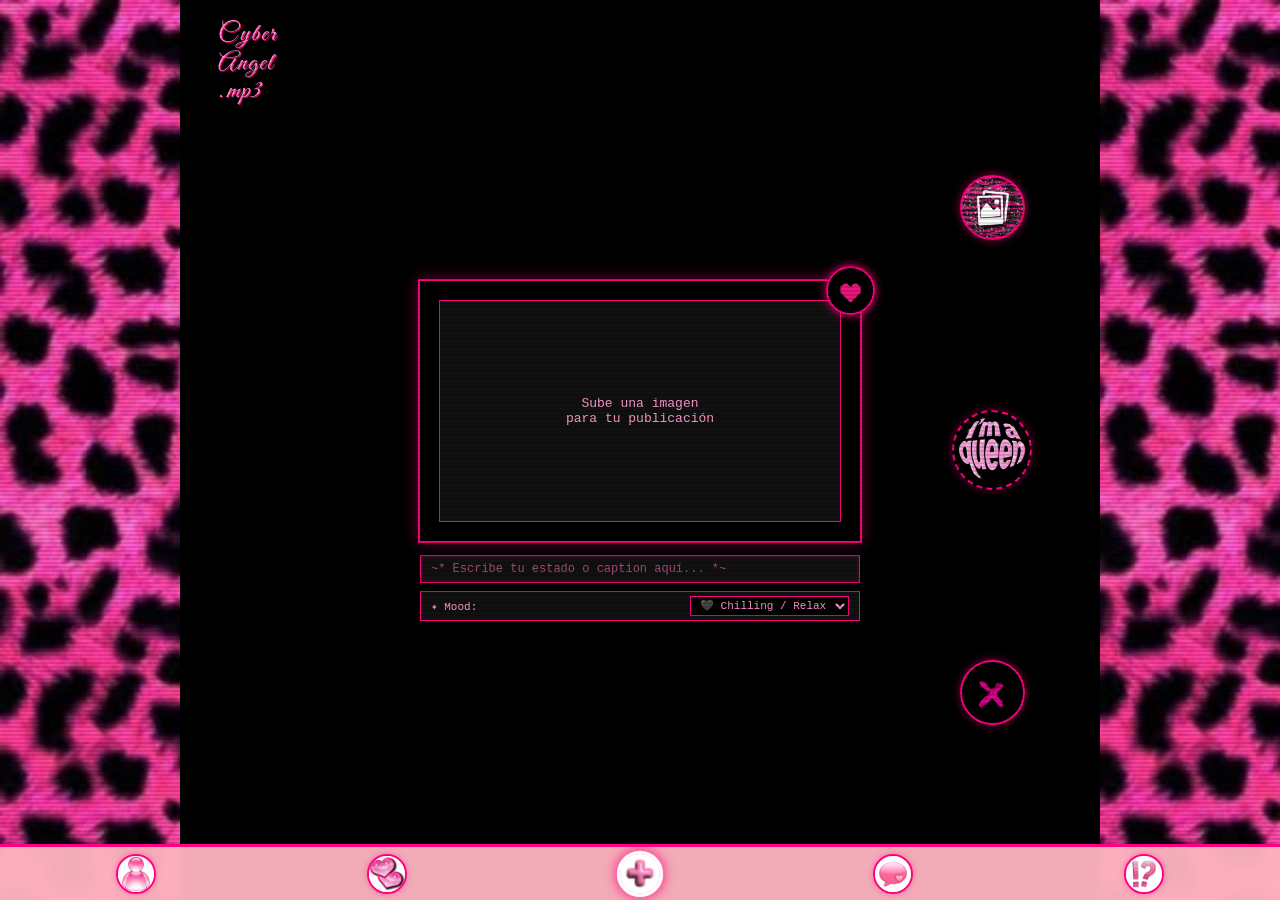
<file: views/agregar.html>
<!DOCTYPE html>
<html lang="es">
<head>
    <meta charset="UTF-8">
    <meta name="viewport" content="width=device-width, initial-scale=1.0">
    <title>Cyber Angel - Añadir Publicación</title>
    
    <link href="https://fonts.googleapis.com/css2?family=Great+Vibes&display=swap" rel="stylesheet">
    
    <style>
        *, body, a, button, select, input, textarea {
            cursor: url('data:image/svg+xml;utf8,<svg xmlns="http://www.w3.org/2000/svg" width="48" height="48" viewBox="0 0 24 24" fill="%23ffb6c1" stroke="%23ff007f" stroke-width="1.5"><path d="M4.5 3.5L11.5 20.5L14.5 13.5L21.5 10.5L4.5 3.5Z"/></svg>'), auto !important;
        }

        .sparkle {
            position: fixed;
            pointer-events: none;
            width: 12px;
            height: 12px;
            background-color: #ff007f;
            clip-path: polygon(50% 0%, 61% 35%, 98% 35%, 68% 57%, 79% 91%, 50% 70%, 21% 91%, 32% 57%, 2% 35%, 39% 35%);
            z-index: 9999;
            transform: translate(-50%, -50%) scale(1);
            animation: sparkle-anim 0.8s forwards linear;
        }

        @keyframes sparkle-anim {
            0% { opacity: 1; transform: translate(-50%, -50%) scale(1.2) rotate(0deg); }
            100% { opacity: 0; transform: translate(-50%, -50%) scale(0.2) translateY(20px) rotate(180deg); }
        }

        .falling-item {
            position: fixed;
            top: -50px;
            pointer-events: none;
            z-index: 1;
            user-select: none;
            animation: fall linear forwards;
        }
        .falling-item svg { width: 100%; height: 100%; display: block; }
        @keyframes fall {
            0% { transform: translateY(0) rotate(0deg); opacity: 0.95; }
            100% { transform: translateY(105vh) rotate(360deg); opacity: 0; }
        }

        html { overflow-y: scroll; }

        ::-webkit-scrollbar { width: 16px; background-color: #ffe4e1; }
        ::-webkit-scrollbar-track { background: #ffd0e3; border-left: 2px solid #ff007f; }
        ::-webkit-scrollbar-thumb { background: #ff66b2; border: 2px solid #ffffff; outline: 1px solid #ff007f; border-radius: 6px; }
        ::-webkit-scrollbar-thumb:hover { background: #ff007f; }

        body {
            margin: 0;
            padding: 0;
            background-color: #000000;
            font-family: 'Courier New', monospace;
            color: #ffffff;
            height: 100vh;
            overflow: hidden;
            display: flex;
            justify-content: center;
            align-items: center;
        }

        .app-container {
            position: relative;
            width: 100vw;
            height: 100vh;
            display: flex;
            justify-content: center;
            align-items: center;
            background: #000000;
            overflow: hidden;
        }

        .app-container::after {
            content: " ";
            display: block;
            position: absolute;
            top: 0; left: 0; bottom: 0; right: 0;
            background: linear-gradient(rgba(18, 16, 16, 0) 50%, rgba(0, 0, 0, 0.25) 50%);
            background-size: 100% 4px;
            z-index: 50;
            pointer-events: none;
            opacity: 0.5;
        }

        .side-bar-left, .side-bar-right {
            position: absolute;
            top: 0;
            width: 15vw;
            max-width: 180px;
            height: 100%;
            background-image: url('../img/animal.jfif');
            background-repeat: repeat;
            background-size: cover;
            z-index: 10;
        }
        .side-bar-left { left: 0; }
        .side-bar-right { right: 0; }

        .top-left-title {
            position: absolute;
            top: 20px;
            left: 17vw;
            font-family: 'Great Vibes', cursive;
            font-size: 26px;
            color: #ff99cc;
            line-height: 1.1;
            text-shadow: 1px 1px #ff007f;
            z-index: 20;
            pointer-events: none;
            letter-spacing: 1px;
        }

        .workspace-wrapper {
            display: flex;
            flex-direction: column;
            align-items: center;
            z-index: 20;
        }

        .workspace-center {
            position: relative;
            width: 440px;
            height: 260px;
            border: 2px solid #ff007f;
            background: #000000;
            display: flex;
            justify-content: center;
            align-items: center;
            box-shadow: 0 0 15px rgba(255, 0, 127, 0.4);
        }

        .preview-box {
            width: 400px;
            height: 220px;
            border: 1px solid #ff007f;
            background: #111;
            display: flex;
            justify-content: center;
            align-items: center;
            overflow: hidden;
            position: relative;
        }

        .preview-box img {
            width: 100%;
            height: 100%;
            object-fit: cover;
        }

        .preview-placeholder {
            color: #ff99cc;
            font-size: 13px;
            text-align: center;
            font-family: 'Courier New', monospace;
        }

        .corner-heart {
            position: absolute;
            top: -15px;
            right: -15px;
            width: 45px;
            height: 45px;
            border-radius: 50%;
            border: 2px solid #ff007f;
            background: url('../img/corazoncito.jfif') no-repeat center center;
            background-size: cover;
            box-shadow: 0 0 10px #ff007f;
            z-index: 25;
            overflow: hidden;
        }

        .post-details {
            width: 440px;
            margin-top: 12px;
            display: flex;
            flex-direction: column;
            gap: 8px;
        }

        .caption-input {
            width: 100%;
            background: #111;
            border: 1px solid #ff007f;
            color: #ff99cc;
            padding: 6px 10px;
            font-family: 'Courier New', monospace;
            font-size: 12px;
            box-sizing: border-box;
            outline: none;
            box-shadow: inset 0 0 5px rgba(255,0,127,0.3);
        }

        .caption-input::placeholder {
            color: #a84c7a;
        }

        .mood-container {
            display: flex;
            align-items: center;
            justify-content: space-between;
            font-size: 11px;
            color: #ff99cc;
            background: #111;
            border: 1px solid #ff007f;
            padding: 4px 10px;
        }

        .mood-select {
            background: #000;
            color: #ff99cc;
            border: 1px solid #ff007f;
            font-family: 'Courier New', monospace;
            font-size: 11px;
            padding: 2px 5px;
            outline: none;
        }

        .right-controls {
            position: absolute;
            right: 17vw;
            height: 80%;
            display: flex;
            flex-direction: column;
            justify-content: space-around;
            align-items: center;
            z-index: 25;
            width: 140px;
        }

        .upload-icon-btn {
            width: 65px;
            height: 65px;
            background: url('../img/photo.jpg') no-repeat center center;
            background-size: cover;
            border: 2px solid #ff007f;
            border-radius: 50%;
            cursor: pointer;
            box-shadow: 0 0 10px rgba(255,0,127,0.6);
            transition: transform 0.2s;
        }

        .upload-icon-btn:hover {
            transform: scale(1.1);
        }

        .queen-publish-btn {
            width: 80px;
            height: 80px;
            background: url('../img/queen.jpg') no-repeat center center;
            background-size: cover;
            border: 2px dashed #ff007f;
            border-radius: 50%;
            background-color: #000;
            cursor: pointer;
            transition: transform 0.2s, box-shadow 0.2s;
            box-shadow: 0 0 10px rgba(255,0,127,0.4);
        }

        .queen-publish-btn:hover {
            transform: scale(1.08);
            box-shadow: 0 0 15px #ff007f;
        }

        .close-cross-btn {
            width: 65px;
            height: 65px;
            background: url('../img/cruz.jpg') no-repeat center center;
            background-size: cover;
            border: 2px solid #ff007f;
            border-radius: 50%;
            cursor: pointer;
            box-shadow: 0 0 10px rgba(255,0,127,0.5);
            transition: transform 0.2s;
        }

        .close-cross-btn:hover {
            transform: scale(1.15);
        }

        #fileInput {
            display: none;
        }

        .bottom-bar {
            position: fixed;
            bottom: 0;
            left: 0;
            width: 100%;
            height: 56px;
            background: rgba(255, 182, 193, 0.95);
            backdrop-filter: blur(6px);
            border-top: 3px solid #ff007f;
            display: flex;
            justify-content: space-around;
            align-items: center;
            z-index: 99;
            box-sizing: border-box;
            padding: 0 10px;
        }

        .nav-item {
            background: transparent;
            border: none;
            padding: 2px;
            display: flex;
            align-items: center;
            justify-content: center;
            transition: transform 0.15s ease-in-out;
            border-radius: 50%;
            cursor: pointer;
        }

        .nav-item img {
            width: 36px;
            height: 36px;
            object-fit: cover;
            border-radius: 50%;
            border: 2px solid #ff007f;
            box-shadow: 0 0 6px rgba(255, 0, 127, 0.4);
            pointer-events: none;
        }

        .nav-item:hover {
            transform: scale(1.15) translateY(-2px);
            filter: drop-shadow(0 0 8px #ff007f);
        }

        .nav-item:active {
            transform: scale(0.95);
        }

        .nav-item.active img {
            border: 3px solid #ffffff;
            box-shadow: 0 0 12px #ff007f;
            transform: scale(1.1);
        }
    </style>
</head>
<body>

    <div class="app-container">
        
        <div class="side-bar-left"></div>
        <div class="side-bar-right"></div>

        <div class="top-left-title">Cyber<br>Angel<br>.mp3</div>

        <div class="workspace-wrapper">
            <div class="workspace-center">
                <div class="corner-heart"></div>
                
                <div class="preview-box" id="previewBox">
                    <span class="preview-placeholder">Sube una imagen<br>para tu publicación</span>
                </div>
            </div>

            <div class="post-details">
                <input type="text" class="caption-input" id="postCaption" placeholder="~* Escribe tu estado o caption aquí... *~">
                
                <div class="mood-container">
                    <span>✦ Mood:</span>
                    <select class="mood-select" id="postMood">
                        <option value="chilling">🖤 Chilling / Relax</option>
                        <option value="flawless">✨ Flawless & Cute</option>
                        <option value="bored">💤 Bored / Whatever</option>
                        <option value="lovesick">💖 Lovesick</option>
                        <option value="cyber">🎧 Cyber & Dark</option>
                    </select>
                </div>
            </div>
        </div>

        <input type="file" id="fileInput" accept="image/*" onchange="previewImage(event)">

        <div class="right-controls">
            <button class="upload-icon-btn" onclick="document.getElementById('fileInput').click()" title="Subir foto"></button>
            <button class="queen-publish-btn" onclick="publishPost()" title="Publicar"></button>
            <!-- CORREGIDO: Ahora el botón de cancelar te devuelve a home.html en vez de index.html -->
            <button class="close-cross-btn" onclick="window.location.href='home.html'" title="Cancelar"></button>
        </div>

        <div class="bottom-bar">
            <button class="nav-item" id="profile-btn" title="Clic izq: Volver al Home | Clic der: Perfil">
                <img src="../img/perfil.jfif" alt="Perfil">
            </button>
            <button class="nav-item" id="match-btn" title="Match">
                <img src="../img/match.jfif" alt="Match">
            </button>
            
            <button class="nav-item active" id="add-btn" title="Agregar">
                <img src="../img/simbolomas.jfif" alt="Agregar">
            </button>
            <button class="nav-item" id="messages-btn" title="Mensajes">
                <img src="../img/mensajes.jfif" alt="Mensajes">
            </button>
            <button class="nav-item" id="notifications-btn" title="Notificaciones">
                <img src="../img/notificaciones.jfif" alt="Notificaciones">
            </button>
        </div>

    </div>

    <script>
        function previewImage(event) {
            const file = event.target.files[0];
            if (file) {
                const reader = new FileReader();
                reader.onload = function(e) {
                    const previewBox = document.getElementById('previewBox');
                    previewBox.innerHTML = `<img src="${e.target.result}" alt="Publicación">`;
                }
                reader.readAsDataURL(file);
            }
        }

        function publishPost() {
            const previewBox = document.getElementById('previewBox');
            const caption = document.getElementById('postCaption').value;
            const mood = document.getElementById('postMood').value;

            if (previewBox.querySelector('img')) {
                alert(`💖 ¡Publicación subida con éxito!\n📝 Caption: "${caption || 'Sin descripción'}"\n✦ Mood: ${mood}`);
                // CORREGIDO: Al publicar, te manda a home.html en lugar de reiniciar el index/intro
                window.location.href = 'home.html';
            } else {
                alert("⚠️ ¡Haz clic primero en el icono de foto para seleccionar una imagen!");
            }
        }

        const profileBtn = document.getElementById('profile-btn');
        if (profileBtn) {
            profileBtn.addEventListener('contextmenu', function(e) { e.preventDefault(); });
            profileBtn.addEventListener('mousedown', function(e) {
                if (e.button === 0) {
                    // CORREGIDO: Apunta a home.html para no mostrar la intro de nuevo
                    window.location.href = 'home.html'; 
                } else if (e.button === 2) {
                    window.location.href = 'perfil.html';
                }
            });
        }

        const matchBtn = document.getElementById('match-btn');
        if (matchBtn) matchBtn.addEventListener('click', () => { window.location.href = 'match.html'; });

        const addBtn = document.getElementById('add-btn');
        if (addBtn) addBtn.addEventListener('click', () => { window.location.href = 'agregar.html'; });

        const messagesBtn = document.getElementById('messages-btn');
        if (messagesBtn) messagesBtn.addEventListener('click', () => { window.location.href = 'mensajes.html'; });

        const notificationsBtn = document.getElementById('notifications-btn');
        if (notificationsBtn) notificationsBtn.addEventListener('click', () => { window.location.href = 'notificaciones.html'; });

        const Y2K_ITEMS = [
            `<svg viewBox="0 0 24 24" fill="#ff007f"><path d="M12 21.35l-1.45-1.32C5.4 15.36 2 12.28 2 8.5 2 5.42 4.42 3 7.5 3c1.74 0 3.41.81 4.5 2.09C13.09 3.81 14.76 3 16.5 3 19.58 3 22 5.42 22 8.5c0 3.78-3.4 6.86-8.55 11.54L12 21.35z"/></svg>`,
            `<svg viewBox="0 0 24 24" fill="#ffb6c1"><path d="M12 21.35l-1.45-1.32C5.4 15.36 2 12.28 2 8.5 2 5.42 4.42 3 7.5 3c1.74 0 3.41.81 4.5 2.09C13.09 3.81 14.76 3 16.5 3 19.58 3 22 5.42 22 8.5c0 3.78-3.4 6.86-8.55 11.54L12 21.35z"/></svg>`,
            `<svg viewBox="0 0 24 24" fill="#ff007f"><path d="M12 0L14.5 9.5L24 12L14.5 14.5L12 24L9.5 14.5L0 12L9.5 9.5Z"/></svg>`
        ];

        function createFallingItem() {
            const item = document.createElement('div');
            item.className = 'falling-item';
            item.innerHTML = Y2K_ITEMS[Math.floor(Math.random() * Y2K_ITEMS.length)];
            item.style.left = Math.random() * 100 + 'vw';
            const size = Math.random() * 10 + 16;
            item.style.width = size + 'px';
            item.style.height = size + 'px';
            const duration = Math.random() * 3 + 4;
            item.style.animationDuration = duration + 's';
            document.body.appendChild(item);
            setTimeout(() => item.remove(), duration * 1000);
        }
        setInterval(createFallingItem, 400);

        const colors = ['#ff007f', '#ff66b2', '#ffffff', '#ffb6c1'];
        let lastSparkleTime = 0;
        document.addEventListener('mousemove', function(e) {
            const now = Date.now();
            if (now - lastSparkleTime > 50) {
                const sparkle = document.createElement('div');
                sparkle.className = 'sparkle';
                sparkle.style.left = e.clientX + 'px';
                sparkle.style.top = e.clientY + 'px';
                sparkle.style.backgroundColor = colors[Math.floor(Math.random() * colors.length)];
                document.body.appendChild(sparkle);
                setTimeout(() => sparkle.remove(), 800);
                lastSparkleTime = now;
            }
        });
    </script>
</body>
</html>
</file>
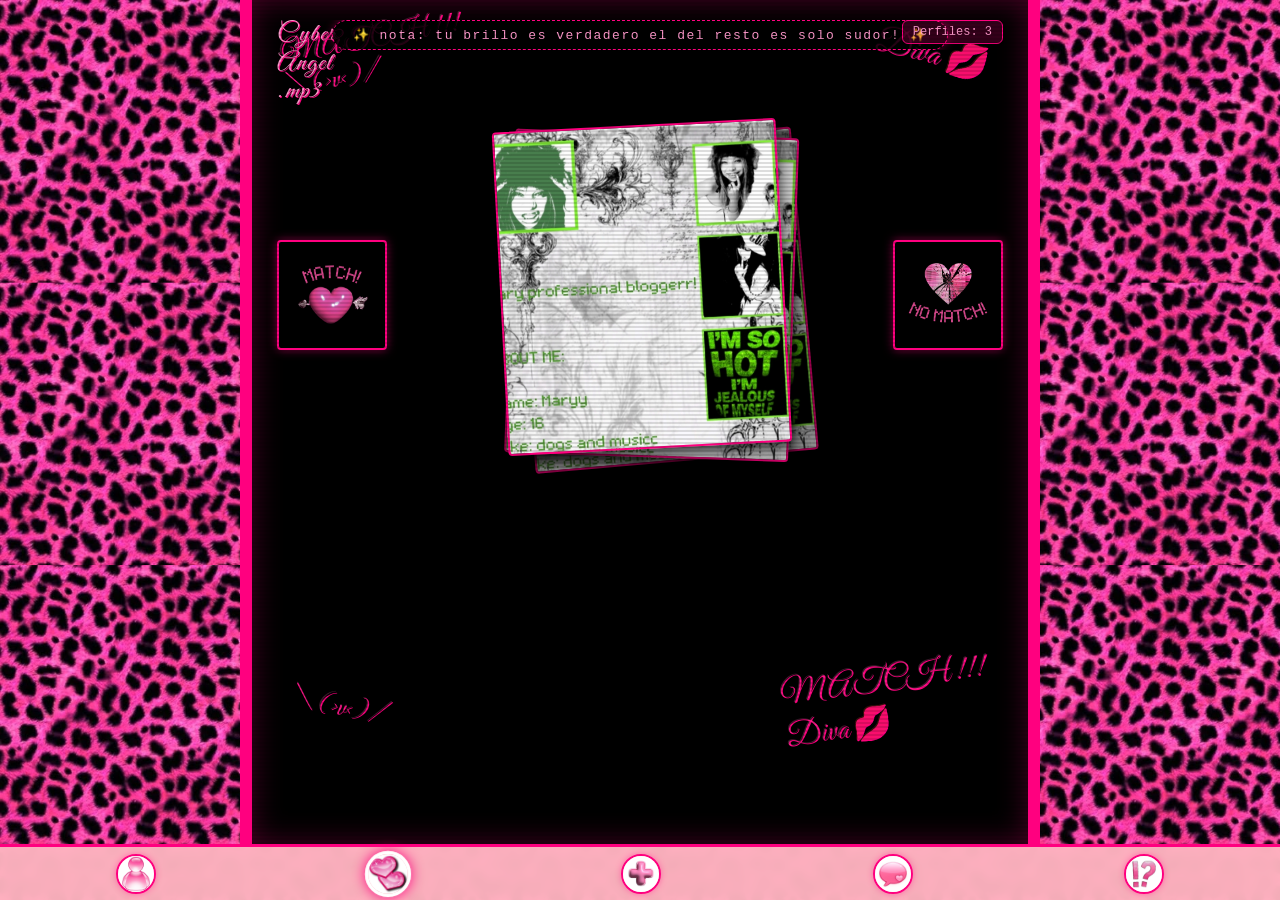
<file: views/match.html>
<!DOCTYPE html>
<html lang="es">
<head>
    <meta charset="UTF-8">
    <meta name="viewport" content="width=device-width, initial-scale=1.0">
    <title>Cyber Angel - Match</title>
    
    <!-- Fuentes Y2K -->
    <link href="https://fonts.googleapis.com/css2?family=Great+Vibes&display=swap" rel="stylesheet">
    
    <style>
        /* Cursor personalizado Y2K */
        *, body, a, button, select, input {
            cursor: url('data:image/svg+xml;utf8,<svg xmlns="http://www.w3.org/2000/svg" width="48" height="48" viewBox="0 0 24 24" fill="%23ffb6c1" stroke="%23ff007f" stroke-width="1.5"><path d="M4.5 3.5L11.5 20.5L14.5 13.5L21.5 10.5L4.5 3.5Z"/></svg>'), auto !important;
        }

        /* Estrellitas mágicas del cursor */
        .sparkle {
            position: fixed;
            pointer-events: none;
            width: 12px;
            height: 12px;
            background-color: #ff007f;
            clip-path: polygon(50% 0%, 61% 35%, 98% 35%, 68% 57%, 79% 91%, 50% 70%, 21% 91%, 32% 57%, 2% 35%, 39% 35%);
            z-index: 9999;
            transform: translate(-50%, -50%) scale(1);
            animation: sparkle-anim 0.8s forwards linear;
        }

        @keyframes sparkle-anim {
            0% { opacity: 1; transform: translate(-50%, -50%) scale(1.2) rotate(0deg); }
            100% { opacity: 0; transform: translate(-50%, -50%) scale(0.2) translateY(20px) rotate(180deg); }
        }

        /* Elementos que caen */
        .falling-item {
            position: fixed;
            top: -50px;
            pointer-events: none;
            z-index: 1;
            user-select: none;
            animation: fall linear forwards;
        }
        .falling-item svg { width: 100%; height: 100%; display: block; }
        @keyframes fall {
            0% { transform: translateY(0) rotate(0deg); opacity: 0.95; }
            100% { transform: translateY(105vh) rotate(360deg); opacity: 0; }
        }

        html { overflow-y: scroll; }

        /* Estilos de barra de desplazamiento retro */
        ::-webkit-scrollbar { width: 16px; background-color: #ffe4e1; }
        ::-webkit-scrollbar-track { background: #ffd0e3; border-left: 2px solid #ff007f; }
        ::-webkit-scrollbar-thumb { background: #ff66b2; border: 2px solid #ffffff; outline: 1px solid #ff007f; border-radius: 6px; }
        ::-webkit-scrollbar-thumb:hover { background: #ff007f; }

        body {
            margin: 0;
            padding: 0;
            background-image: url('../img/animal.jfif');
            background-repeat: repeat;
            background-size: 500px auto;
            font-family: 'Courier New', monospace;
            color: #ffffff;
            min-height: 100vh;
            overflow-x: hidden;
            display: flex;
            flex-direction: column;
            align-items: center;
            background-color: #000000;
        }

        /* Contenedor principal simulando la ventana central negra con cremalleras */
        .window-container {
            width: 100%;
            max-width: 800px;
            background-color: #000000;
            min-height: calc(100vh - 56px);
            position: relative;
            display: flex;
            flex-direction: column;
            align-items: center;
            padding: 20px 20px 100px 20px;
            box-sizing: border-box;
            border-left: 12px solid #ff007f;
            border-right: 12px solid #ff007f;
            box-shadow: inset 0 0 30px rgba(255, 0, 127, 0.3);
            z-index: 2;
        }

        /* Efecto de líneas de monitor antiguo (Scanlines CRT) */
        .window-container::after {
            content: " ";
            display: block;
            position: absolute;
            top: 0; left: 0; bottom: 0; right: 0;
            background: linear-gradient(rgba(18, 16, 16, 0) 50%, rgba(0, 0, 0, 0.25) 50%);
            background-size: 100% 4px;
            z-index: 50;
            pointer-events: none;
            opacity: 0.5;
        }

        /* Pantalla de iluminación rosa total para cuando hay MATCH */
        .screen-glow {
            position: absolute;
            top: 0;
            left: 0;
            width: 100%;
            height: 100%;
            background: radial-gradient(circle, rgba(255,0,127,0.8) 0%, rgba(255,182,193,0.4) 50%, rgba(0,0,0,0) 90%);
            opacity: 0;
            pointer-events: none;
            z-index: 35;
            transition: opacity 0.2s ease;
        }

        .screen-glow.active {
            animation: fullScreenGlow 0.7s ease;
        }

        @keyframes fullScreenGlow {
            0% { opacity: 0; transform: scale(0.9); }
            40% { opacity: 1; transform: scale(1.05); }
            100% { opacity: 0; transform: scale(1); }
        }

        /* Textos decorativos de fondo */
        .bg-decor-text {
            position: absolute;
            font-family: 'Great Vibes', cursive;
            color: rgba(255, 102, 178, 0.25);
            font-size: 28px;
            pointer-events: none;
            text-shadow: 1px 1px #ff007f;
            z-index: 1;
        }

        .t1 { top: 20px; left: 30px; transform: rotate(-10deg); }
        .t2 { top: 30px; right: 40px; transform: rotate(15deg); font-size: 34px; }
        .t3 { bottom: 120px; left: 40px; transform: rotate(12deg); }
        .t4 { bottom: 100px; right: 40px; transform: rotate(-8deg); font-size: 32px; }

        /* Nota flotante superior */
        .floating-marquee-container {
            width: 100%;
            overflow: hidden;
            z-index: 30;
            pointer-events: none;
            display: flex;
            justify-content: center;
            margin-bottom: 15px;
        }

        .floating-marquee {
            display: inline-block;
            white-space: nowrap;
            background: rgba(0, 0, 0, 0.85);
            border: 1px dashed #ff007f;
            color: #ff99cc;
            padding: 6px 20px;
            font-size: 13px;
            letter-spacing: 1.5px;
            border-radius: 15px;
            box-shadow: 0 0 10px rgba(255, 0, 127, 0.4);
            animation: floatBanner 26s linear infinite;
        }

        @keyframes floatBanner {
            0% { transform: translateX(100vw); }
            100% { transform: translateX(-100vw); }
        }

        /* Contador de perfiles */
        .counter-badge {
            position: absolute;
            top: 20px;
            right: 25px;
            background: rgba(255, 0, 127, 0.2);
            border: 1px solid #ff007f;
            color: #ff99cc;
            padding: 4px 10px;
            font-size: 12px;
            border-radius: 6px;
            z-index: 30;
            pointer-events: none;
        }

        /* Título superior izquierdo */
        .top-left-title {
            position: absolute;
            top: 20px;
            left: 25px;
            font-family: 'Great Vibes', cursive;
            font-size: 26px;
            color: #ff99cc;
            line-height: 1.1;
            text-shadow: 1px 1px #ff007f;
            z-index: 20;
            pointer-events: none;
            letter-spacing: 1px;
        }

        /* Área central */
        .match-workspace {
            position: relative;
            width: 100%;
            min-height: 420px;
            display: flex;
            justify-content: center;
            align-items: center;
            margin: 20px 0;
            z-index: 20;
        }

        /* Contenedor del mazo */
        .deck-container {
            position: relative;
            width: 280px;
            height: 340px;
        }

        /* Tarjetas apiladas */
        .profile-card {
            position: absolute;
            width: 280px;
            height: 320px;
            background-image: url('../img/matchperfil.jpg');
            background-size: cover;
            background-position: center;
            border-radius: 4px;
            box-shadow: 0 5px 15px rgba(0,0,0,0.8);
            transition: transform 0.4s ease, opacity 0.4s ease;
            border: 2px solid #ff007f;
        }

        .profile-card:nth-child(1) {
            z-index: 3;
            transform: rotate(-3deg);
        }
        .profile-card:nth-child(2) {
            z-index: 2;
            transform: rotate(2deg) translate(10px, 8px);
            filter: brightness(0.8);
        }
        .profile-card:nth-child(3) {
            z-index: 1;
            transform: rotate(-5deg) translate(20px, 15px);
            filter: brightness(0.6);
        }

        /* Botones laterales */
        .action-button-left, .action-button-right {
            position: absolute;
            width: 110px;
            height: 110px;
            background-color: #000000;
            background-repeat: no-repeat;
            background-position: center;
            background-size: 85%;
            border: 2px solid #ff007f;
            box-shadow: 0 0 10px rgba(255, 0, 127, 0.5);
            cursor: pointer;
            z-index: 25;
            transition: transform 0.2s ease, box-shadow 0.2s ease;
            border-radius: 4px;
            top: 50%;
            transform: translateY(-50%);
        }

        .action-button-left {
            left: 5px;
            background-image: url('../img/match.jpg');
        }

        .action-button-right {
            right: 5px;
            background-image: url('../img/nomatch.jpg');
        }

        .action-button-left:hover, .action-button-right:hover {
            transform: translateY(-50%) scale(1.08);
            box-shadow: 0 0 18px #ff007f;
        }

        .action-button-left:active, .action-button-right:active {
            transform: translateY(-50%) scale(0.95);
        }

        /* Mensaje tierno para No Match */
        .motivational-popup {
            position: absolute;
            z-index: 40;
            background: #000000;
            border: 2px dashed #ff007f;
            color: #ff99cc;
            padding: 12px 22px;
            font-size: 15px;
            text-align: center;
            border-radius: 8px;
            box-shadow: 0 0 20px rgba(255, 0, 127, 0.6);
            pointer-events: none;
            opacity: 0;
            transform: scale(0.5);
            transition: all 0.3s cubic-bezier(0.175, 0.885, 0.32, 1.275);
            top: 40%;
        }

        .motivational-popup.show {
            opacity: 1;
            transform: scale(1) translateY(-40px);
        }

        /* --- VENTANA DE MATCH ESTILO MYSPACE / Y2K --- */
        .match-success-overlay {
            position: fixed;
            top: 0;
            left: 0;
            width: 100vw;
            height: 100vh;
            background: rgba(0, 0, 0, 0.85);
            backdrop-filter: blur(4px);
            display: flex;
            justify-content: center;
            align-items: center;
            z-index: 100;
            opacity: 0;
            pointer-events: none;
            transition: opacity 0.3s ease;
        }

        .match-success-overlay.active {
            opacity: 1;
            pointer-events: auto;
        }

        .match-box-y2k {
            width: 360px;
            background: #000000;
            border: 2px solid #ff007f;
            box-shadow: 0 0 25px rgba(255, 0, 127, 0.7), inset 0 0 15px rgba(255, 182, 193, 0.2);
            padding: 15px;
            text-align: center;
            font-family: 'Courier New', monospace;
            position: relative;
            border-radius: 6px;
        }

        .match-marquee-top {
            background: #ff007f;
            color: #fff;
            font-size: 11px;
            padding: 4px;
            overflow: hidden;
            white-space: nowrap;
            margin-bottom: 15px;
            letter-spacing: 1px;
        }

        .match-title {
            font-family: 'Great Vibes', cursive;
            font-size: 32px;
            color: #ff99cc;
            margin: 0 0 15px 0;
            text-shadow: 1px 1px #ff007f;
        }

        .match-avatars-container {
            display: flex;
            justify-content: center;
            align-items: center;
            gap: 15px;
            margin-bottom: 15px;
        }

        .avatar-circle {
            width: 80px;
            height: 80px;
            border-radius: 50%;
            background-size: cover;
            background-position: center;
            border: 2px solid #ff007f;
            box-shadow: 0 0 10px #ff007f;
        }

        /* Animación del Corazón SVG */
        .pixel-heart-beat {
            display: flex;
            align-items: center;
            justify-content: center;
            animation: heartBeat 0.8s infinite alternate;
        }

        @keyframes heartBeat {
            0% { transform: scale(1); }
            100% { transform: scale(1.3); }
        }

        .match-subtitle {
            color: #ffb6c1;
            font-size: 12px;
            margin-bottom: 20px;
            font-style: italic;
        }

        .match-actions {
            display: flex;
            flex-direction: column;
            gap: 10px;
        }

        .match-chat-input {
            background: #111;
            border: 1px dashed #ff007f;
            color: #ff99cc;
            padding: 8px;
            font-family: 'Courier New', monospace;
            font-size: 12px;
            text-align: center;
            outline: none;
        }

        .match-buttons-row {
            display: flex;
            gap: 10px;
            justify-content: center;
        }

        .y2k-btn {
            background: #ff007f;
            color: #fff;
            border: 1px solid #fff;
            padding: 6px 12px;
            font-family: 'Courier New', monospace;
            font-size: 12px;
            cursor: pointer;
            font-weight: bold;
            box-shadow: 2px 2px 0px #ffb6c1;
            transition: transform 0.1s;
        }

        .y2k-btn.secondary {
            background: #000;
            color: #ff99cc;
            border: 1px solid #ff007f;
        }

        .y2k-btn:active {
            transform: translate(2px, 2px);
            box-shadow: none;
        }

        /* Barra de navegación inferior */
        .bottom-bar {
            position: fixed;
            bottom: 0;
            left: 0;
            width: 100%;
            height: 56px;
            background: rgba(255, 182, 193, 0.95);
            backdrop-filter: blur(6px);
            border-top: 3px solid #ff007f;
            display: flex;
            justify-content: space-around;
            align-items: center;
            z-index: 99;
            box-sizing: border-box;
            padding: 0 10px;
        }

        .nav-item {
            background: transparent;
            border: none;
            padding: 2px;
            display: flex;
            align-items: center;
            justify-content: center;
            transition: transform 0.15s ease-in-out;
            border-radius: 50%;
            cursor: pointer;
        }

        .nav-item img {
            width: 36px;
            height: 36px;
            object-fit: cover;
            border-radius: 50%;
            border: 2px solid #ff007f;
            box-shadow: 0 0 6px rgba(255, 0, 127, 0.4);
            pointer-events: none;
        }

        .nav-item:hover {
            transform: scale(1.15) translateY(-2px);
            filter: drop-shadow(0 0 8px #ff007f);
        }

        .nav-item:active {
            transform: scale(0.95);
        }

        /* Indicador de sección activa en la barra inferior (Match resaltado) */
        .nav-item.active img {
            border: 3px solid #ffffff;
            box-shadow: 0 0 12px #ff007f;
            transform: scale(1.1);
        }
    </style>
</head>
<body>

    <div class="window-container">
        
        <audio id="soundMatch" src="../img/sonido-de-brillo.mp3" preload="auto"></audio>
        <audio id="soundNoMatch" src="../img/mouse-click-sound.mp3" preload="auto"></audio>

        <div class="screen-glow" id="screenGlow"></div>

        <div class="bg-decor-text t1">MATCH !!!<br>\(>v<)/</div>
        <div class="bg-decor-text t2">Diva 💋</div>
        <div class="bg-decor-text t3">\(>v<)/</div>
        <div class="bg-decor-text t4">MATCH !!!<br>Diva 💋</div>

        <div class="floating-marquee-container">
            <div class="floating-marquee">✨ nota: tu brillo es verdadero el del resto es solo sudor! ✨</div>
        </div>

        <div class="counter-badge" id="counterBadge">Perfiles: 3</div>

        <div class="top-left-title">Cyber<br>Angel<br>.mp3</div>

        <div class="match-workspace">
            <button class="action-button-left" onclick="handleMatch('match')" title="Match!"></button>

            <div class="deck-container" id="card-deck">
                <div class="profile-card"></div>
                <div class="profile-card"></div>
                <div class="profile-card"></div>
            </div>

            <button class="action-button-right" onclick="handleMatch('nomatch')" title="No Match!"></button>

            <div class="motivational-popup" id="popupMessage">la próxima será amorrchhh 💋</div>
        </div>

        <div class="match-success-overlay" id="matchSuccessOverlay">
            <div class="match-box-y2k">
                <div class="match-marquee-top">
                    <span> ★ IT'S A MATCH! ★  :: CYBER ANGEL CONNECTION :: </span>
                </div>
                <h2 class="match-title">¡Nuevo Vínculo Encontrado!</h2>
                
                <div class="match-avatars-container">
                    <div class="avatar-circle" style="background-image: url('../img/perfil.jfif');"></div>
                    
                    <div class="pixel-heart-beat">
                        <svg width="42" height="42" viewBox="0 0 100 100">
                            <defs>
                                <radialGradient id="pinkGloss" cx="35%" cy="30%" r="70%">
                                    <stop offset="0%" stop-color="#ffb6c1" />
                                    <stop offset="50%" stop-color="#ff007f" />
                                    <stop offset="100%" stop-color="#800040" />
                                </radialGradient>
                                <filter id="glowEffect" x="-20%" y="-20%" width="140%" height="140%">
                                    <feGaussianBlur stdDeviation="3" result="blur" />
                                    <feComposite in="SourceGraphic" in2="blur" operator="over" />
                                </filter>
                            </defs>
                           
                            <path d="M 50 88 C 20 65, 5 45, 5 28 C 5 12, 18 3, 33 3 C 42 3, 47 8, 50 14 C 53 8, 58 3, 67 3 C 82 3, 95 12, 95 28 C 95 45, 80 65, 50 88 Z" fill="url(#pinkGloss)" stroke="#ffffff" stroke-width="3" filter="url(#glowEffect)" />
                            
                            <path d="M 22 18 C 16 26, 16 34, 22 40" fill="none" stroke="#ffffff" stroke-width="4" stroke-linecap="round" opacity="0.7" />
                            
                            <path d="M 75 18 L 78 25 L 85 28 L 78 31 L 75 38 L 72 31 L 65 28 L 72 25 Z" fill="#ffee00" stroke="#ffffff" stroke-width="1" />
                            
                            <path d="M 24 64 L 26 69 L 31 71 L 26 73 L 24 78 L 22 73 L 17 71 L 22 69 Z" fill="#ffee00" stroke="#ffffff" stroke-width="1" />
                        </svg>
                    </div>

                    <div class="avatar-circle" style="background-image: url('../img/matchperfil.jpg');"></div>
                </div>

                <p class="match-subtitle">"Agregado a tus Top Friends ♫"</p>
                <div class="match-actions">
                    <input type="text" class="match-chat-input" readonly value="¡Hola! Me encantó tu perfil :3">
                    <div class="match-buttons-row">
                        <button class="y2k-btn" onclick="sendGreeting()">Enviar Mensaje</button>
                        <button class="y2k-btn secondary" onclick="closeMatchScreen()">Continuar</button>
                    </div>
                </div>
            </div>
        </div>

    </div>
    
    <div class="bottom-bar">
        <button class="nav-item" id="profile-btn" title="Clic izq: Volver al Home | Clic der: Perfil">
            <img src="../img/perfil.jfif" alt="Perfil">
        </button>
        
        <button class="nav-item active" id="match-btn" title="Match">
            <img src="../img/match.jfif" alt="Match">
        </button>
        <button class="nav-item" id="add-btn" title="Agregar">
            <img src="../img/simbolomas.jfif" alt="Agregar">
        </button>
        <button class="nav-item" id="messages-btn" title="Mensajes">
            <img src="../img/mensajes.jfif" alt="Mensajes">
        </button>
        <button class="nav-item" id="notifications-btn" title="Notificaciones">
            <img src="../img/notificaciones.jfif" alt="Notificaciones">
        </button>
    </div>

    <script>
        const profileBtn = document.getElementById('profile-btn');

        if (profileBtn) {
            profileBtn.addEventListener('contextmenu', function(e) {
                e.preventDefault();
            });

            profileBtn.addEventListener('mousedown', function(e) {
                if (e.button === 0) {
                    window.location.href = 'home.html'; 
                } else if (e.button === 2) {
                    window.location.href = 'perfil.html';
                }
            });
        }

        const matchBtn = document.getElementById('match-btn');
        if (matchBtn) {
            matchBtn.addEventListener('click', function() {
                window.location.href = 'match.html';
            });
        }

        const addBtn = document.getElementById('add-btn');
        if (addBtn) {
            addBtn.addEventListener('click', function() {
                window.location.href = 'agregar.html';
            });
        }

        const messagesBtn = document.getElementById('messages-btn');
        if (messagesBtn) {
            messagesBtn.addEventListener('click', function() {
                window.location.href = 'mensajes.html';
            });
        }

        const notificationsBtn = document.getElementById('notifications-btn');
        if (notificationsBtn) {
            notificationsBtn.addEventListener('click', function() {
                window.location.href = 'notificaciones.html';
            });
        }

        function handleMatch(type) {
            const deck = document.getElementById('card-deck');
            const topCard = deck.querySelector('.profile-card');
            const glow = document.getElementById('screenGlow');
            const popup = document.getElementById('popupMessage');
            const counterBadge = document.getElementById('counterBadge');
            const matchOverlay = document.getElementById('matchSuccessOverlay');
            
            const soundMatch = document.getElementById('soundMatch');
            const soundNoMatch = document.getElementById('soundNoMatch');
            
            if (topCard) {
                topCard.style.transition = 'transform 0.4s ease, opacity 0.4s ease';
                
                if (type === 'match') {
                    soundMatch.currentTime = 0;
                    soundMatch.play().catch(e => console.log("Audio play prevented:", e));

                    topCard.style.transform = 'translateX(250px) rotate(25deg)';
                    topCard.style.opacity = '0';

                    glow.classList.remove('active');
                    void glow.offsetWidth; 
                    glow.classList.add('active');

                    setTimeout(() => {
                        matchOverlay.classList.add('active');
                    }, 300);

                } else {
                    soundNoMatch.currentTime = 0;
                    soundNoMatch.play().catch(e => console.log("Audio play prevented:", e));

                    topCard.style.transform = 'translateX(-250px) rotate(-25deg)';
                    topCard.style.opacity = '0';

                    popup.classList.add('show');
                    setTimeout(() => {
                        popup.classList.remove('show');
                    }, 1400);

                    setTimeout(() => {
                        removeCardAndCheck(topCard, counterBadge, deck);
                    }, 400);
                }
            }
        }

        function closeMatchScreen() {
            const matchOverlay = document.getElementById('matchSuccessOverlay');
            const deck = document.getElementById('card-deck');
            const counterBadge = document.getElementById('counterBadge');
            const topCard = deck.querySelector('.profile-card');

            matchOverlay.classList.remove('active');

            if (topCard) {
                removeCardAndCheck(topCard, counterBadge, deck);
            }
        }

        function removeCardAndCheck(card, badge, deck) {
            card.remove();
            const remaining = deck.children.length;
            badge.textContent = `Perfiles: ${remaining}`;
            
            if (remaining === 0) {
                location.reload();
            }
        }

        function sendGreeting() {
            alert("💌 ¡Mensaje enviado con éxito al Top Friends!");
            closeMatchScreen();
        }

        const Y2K_ITEMS = [
            `<svg viewBox="0 0 24 24" fill="#ff007f"><path d="M12 21.35l-1.45-1.32C5.4 15.36 2 12.28 2 8.5 2 5.42 4.42 3 7.5 3c1.74 0 3.41.81 4.5 2.09C13.09 3.81 14.76 3 16.5 3 19.58 3 22 5.42 22 8.5c0 3.78-3.4 6.86-8.55 11.54L12 21.35z"/></svg>`,
            `<svg viewBox="0 0 24 24" fill="#ffb6c1"><path d="M12 21.35l-1.45-1.32C5.4 15.36 2 12.28 2 8.5 2 5.42 4.42 3 7.5 3c1.74 0 3.41.81 4.5 2.09C13.09 3.81 14.76 3 16.5 3 19.58 3 22 5.42 22 8.5c0 3.78-3.4 6.86-8.55 11.54L12 21.35z"/></svg>`,
            `<svg viewBox="0 0 24 24" fill="#ff007f"><path d="M12 0L14.5 9.5L24 12L14.5 14.5L12 24L9.5 14.5L0 12L9.5 9.5Z"/></svg>`
        ];

        function createFallingItem() {
            const item = document.createElement('div');
            item.className = 'falling-item';
            item.innerHTML = Y2K_ITEMS[Math.floor(Math.random() * Y2K_ITEMS.length)];
            item.style.left = Math.random() * 100 + 'vw';
            const size = Math.random() * 10 + 16;
            item.style.width = size + 'px';
            item.style.height = size + 'px';
            const duration = Math.random() * 3 + 4;
            item.style.animationDuration = duration + 's';
            document.body.appendChild(item);
            setTimeout(() => item.remove(), duration * 1000);
        }
        setInterval(createFallingItem, 400);

        const colors = ['#ff007f', '#ff66b2', '#ffffff', '#ffb6c1'];
        let lastSparkleTime = 0;
        document.addEventListener('mousemove', function(e) {
            const now = Date.now();
            if (now - lastSparkleTime > 50) {
                const sparkle = document.createElement('div');
                sparkle.className = 'sparkle';
                sparkle.style.left = e.clientX + 'px';
                sparkle.style.top = e.clientY + 'px';
                sparkle.style.backgroundColor = colors[Math.floor(Math.random() * colors.length)];
                document.body.appendChild(sparkle);
                setTimeout(() => sparkle.remove(), 800);
                lastSparkleTime = now;
            }
        });
    </script>
</body>
</html>
</file>
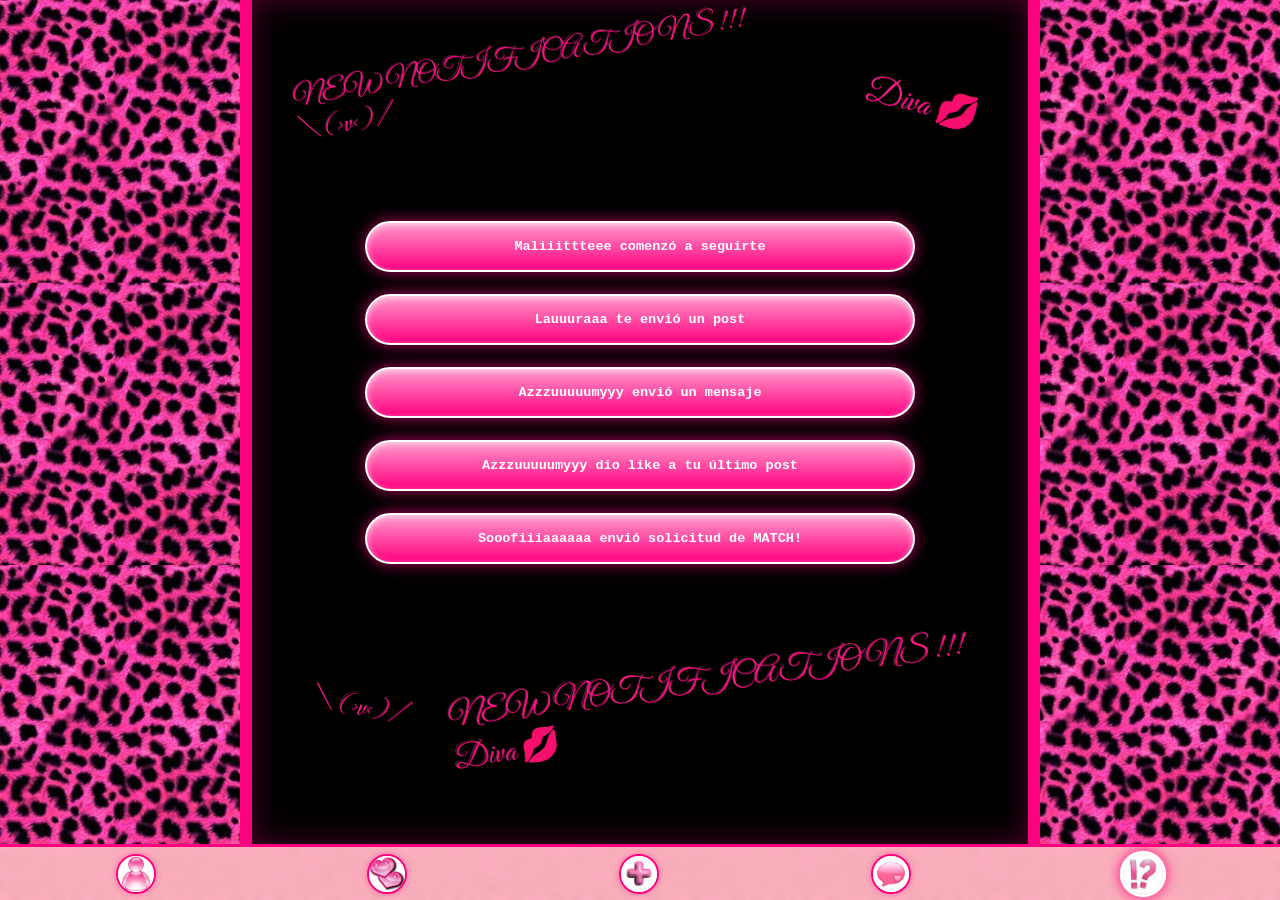
<file: views/notificaciones.html>
<!DOCTYPE html>
<html lang="es">
<head>
    <meta charset="UTF-8">
    <meta name="viewport" content="width=device-width, initial-scale=1.0">
    <title>Cyber Angel - Notificaciones</title>
    
    <link href="https://fonts.googleapis.com/css2?family=Great+Vibes&family=Slackey&display=swap" rel="stylesheet">
    <style>
        *, body, a, button, select, input {
            cursor: url('data:image/svg+xml;utf8,<svg xmlns="http://www.w3.org/2000/svg" width="48" height="48" viewBox="0 0 24 24" fill="%23ffb6c1" stroke="%23ff007f" stroke-width="1.5"><path d="M4.5 3.5L11.5 20.5L14.5 13.5L21.5 10.5L4.5 3.5Z"/></svg>'), auto !important;
        }

        .sparkle {
            position: fixed;
            pointer-events: none;
            width: 12px;
            height: 12px;
            background-color: #ff007f;
            clip-path: polygon(50% 0%, 61% 35%, 98% 35%, 68% 57%, 79% 91%, 50% 70%, 21% 91%, 32% 57%, 2% 35%, 39% 35%);
            z-index: 9999;
            transform: translate(-50%, -50%) scale(1);
            animation: sparkle-anim 0.8s forwards linear;
        }

        @keyframes sparkle-anim {
            0% { opacity: 1; transform: translate(-50%, -50%) scale(1.2) rotate(0deg); }
            100% { opacity: 0; transform: translate(-50%, -50%) scale(0.2) translateY(20px) rotate(180deg); }
        }

        html { overflow-y: scroll; }

        ::-webkit-scrollbar { width: 16px; background-color: #ffe4e1; }
        ::-webkit-scrollbar-track { background: #ffd0e3; border-left: 2px solid #ff007f; }
        ::-webkit-scrollbar-thumb { background: #ff66b2; border: 2px solid #ffffff; outline: 1px solid #ff007f; border-radius: 6px; }
        ::-webkit-scrollbar-thumb:hover { background: #ff007f; }

        body {
            margin: 0;
            padding: 0;
            background-image: url('../img/animal.jfif');
            background-repeat: repeat;
            background-size: 500px auto;
            font-family: 'Comic Sans MS', 'Courier New', sans-serif;
            color: #ffffff;
            display: flex;
            flex-direction: column;
            align-items: center;
            min-height: 100vh;
            overflow-x: hidden;
            background-color: #000000;
        }

        .window-container {
            width: 100%;
            max-width: 800px;
            background-color: #000000;
            min-height: calc(100vh - 56px);
            position: relative;
            display: flex;
            flex-direction: column;
            align-items: center;
            justify-content: center;
            padding: 40px 20px 100px 20px;
            box-sizing: border-box;
            border-left: 12px solid #ff007f;
            border-right: 12px solid #ff007f;
            box-shadow: inset 0 0 30px rgba(255, 0, 127, 0.3);
        }

        .bg-decor-text {
            position: absolute;
            font-family: 'Great Vibes', cursive;
            color: rgba(255, 102, 178, 0.25);
            font-size: 28px;
            pointer-events: none;
            text-shadow: 1px 1px #ff007f;
            z-index: 1;
        }

        .t1 { top: 40px; left: 40px; transform: rotate(-10deg); }
        .t2 { top: 80px; right: 50px; transform: rotate(15deg); font-size: 34px; }
        .t3 { bottom: 120px; left: 60px; transform: rotate(12deg); }
        .t4 { bottom: 100px; right: 60px; transform: rotate(-8deg); font-size: 32px; }

        .notifications-list {
            position: relative;
            z-index: 2;
            display: flex;
            flex-direction: column;
            gap: 22px;
            width: 100%;
            max-width: 550px;
            align-items: center;
        }

        .notification-card {
            width: 100%;
            background: linear-gradient(180deg, #ff99cc, #ff007f);
            border: 2px solid #ffffff;
            border-radius: 40px;
            padding: 16px 25px;
            text-align: center;
            font-family: 'Courier New', monospace;
            font-size: 13.5px;
            font-weight: bold;
            color: #ffffff;
            box-shadow: 0 0 15px rgba(255, 0, 127, 0.7), inset 0 2px 6px rgba(255, 255, 255, 0.6);
            transition: transform 0.2s ease, box-shadow 0.2s ease;
            box-sizing: border-box;
            cursor: pointer;
        }

        .notification-card:hover {
            transform: scale(1.03);
            box-shadow: 0 0 22px #ff007f, inset 0 2px 8px #ffffff;
            background: linear-gradient(180deg, #ffb6c1, #ff1493);
        }

        .bottom-bar {
            position: fixed;
            bottom: 0;
            left: 0;
            width: 100%;
            height: 56px;
            background: rgba(255, 182, 193, 0.95);
            backdrop-filter: blur(6px);
            border-top: 3px solid #ff007f;
            display: flex;
            justify-content: space-around;
            align-items: center;
            z-index: 99;
            box-sizing: border-box;
            padding: 0 10px;
        }

        .nav-item {
            background: transparent;
            border: none;
            padding: 2px;
            display: flex;
            align-items: center;
            justify-content: center;
            transition: transform 0.15s ease-in-out;
            border-radius: 50%;
            cursor: pointer;
        }

        .nav-item img {
            width: 36px;
            height: 36px;
            object-fit: cover;
            border-radius: 50%;
            border: 2px solid #ff007f;
            box-shadow: 0 0 6px rgba(255, 0, 127, 0.4);
            pointer-events: none;
        }

        .nav-item:hover {
            transform: scale(1.15) translateY(-2px);
            filter: drop-shadow(0 0 8px #ff007f);
        }

        .nav-item:active {
            transform: scale(0.95);
        }

        .nav-item.active img {
            border: 3px solid #ffffff;
            box-shadow: 0 0 12px #ff007f;
            transform: scale(1.1);
        }
    </style>
</head>
<body>

    <div class="window-container">
        <div class="bg-decor-text t1">NEW NOTIFICATIONS !!!<br>\(>v<)/</div>
        <div class="bg-decor-text t2">Diva 💋</div>
        <div class="bg-decor-text t3">\(>v<)/</div>
        <div class="bg-decor-text t4">NEW NOTIFICATIONS !!!<br>Diva 💋</div>

        <div class="notifications-list">
            <div class="notification-card">Maliiittteee comenzó a seguirte</div>
            <div class="notification-card">Lauuuraaa te envió un post</div>
            <div class="notification-card">Azzzuuuuumyyy envió un mensaje</div>
            <div class="notification-card">Azzzuuuuumyyy dio like a tu último post</div>
            <div class="notification-card">Sooofiiiaaaaaa envió solicitud de MATCH!</div>
        </div>
    </div>

    <div class="bottom-bar">
        <button class="nav-item" id="profile-btn" title="Clic izq: Volver al Home | Clic der: Perfil">
            <img src="../img/perfil.jfif" alt="Perfil">
        </button>
        <button class="nav-item" id="match-btn" title="Match">
            <img src="../img/match.jfif" alt="Match">
        </button>
        <button class="nav-item" id="add-btn" title="Agregar">
            <img src="../img/simbolomas.jfif" alt="Agregar">
        </button>
        <button class="nav-item" id="messages-btn" title="Mensajes">
            <img src="../img/mensajes.jfif" alt="Mensajes">
        </button>
        <button class="nav-item active" id="notifications-btn" title="Notificaciones">
            <img src="../img/notificaciones.jfif" alt="Notificaciones">
        </button>
    </div>

    <script>
        const profileBtn = document.getElementById('profile-btn');
        if (profileBtn) {
            profileBtn.addEventListener('contextmenu', function(e) {
                e.preventDefault();
            });

            profileBtn.addEventListener('mousedown', function(e) {
                if (e.button === 0) {
                    window.location.href = 'home.html'; 
                } else if (e.button === 2) {
                    window.location.href = 'perfil.html';
                }
            });
        }

        const matchBtn = document.getElementById('match-btn');
        if (matchBtn) {
            matchBtn.addEventListener('click', function() {
                window.location.href = 'match.html';
            });
        }

        const addBtn = document.getElementById('add-btn');
        if (addBtn) {
            addBtn.addEventListener('click', function() {
                window.location.href = 'agregar.html';
            });
        }

        const messagesBtn = document.getElementById('messages-btn');
        if (messagesBtn) {
            messagesBtn.addEventListener('click', function() {
                window.location.href = 'mensajes.html';
            });
        }

        const notificationsBtn = document.getElementById('notifications-btn');
        if (notificationsBtn) {
            notificationsBtn.addEventListener('click', function() {
                window.location.href = 'notificaciones.html';
            });
        }

        const colors = ['#ff007f', '#ff66b2', '#ffffff', '#ffb6c1'];
        let lastSparkleTime = 0;
        document.addEventListener('mousemove', function(e) {
            const now = Date.now();
            if (now - lastSparkleTime > 50) {
                const sparkle = document.createElement('div');
                sparkle.className = 'sparkle';
                sparkle.style.left = e.clientX + 'px';
                sparkle.style.top = e.clientY + 'px';
                sparkle.style.backgroundColor = colors[Math.floor(Math.random() * colors.length)];
                document.body.appendChild(sparkle);
                setTimeout(() => sparkle.remove(), 800);
                lastSparkleTime = now;
            }
        });
    </script>
</body>
</html>
</file>
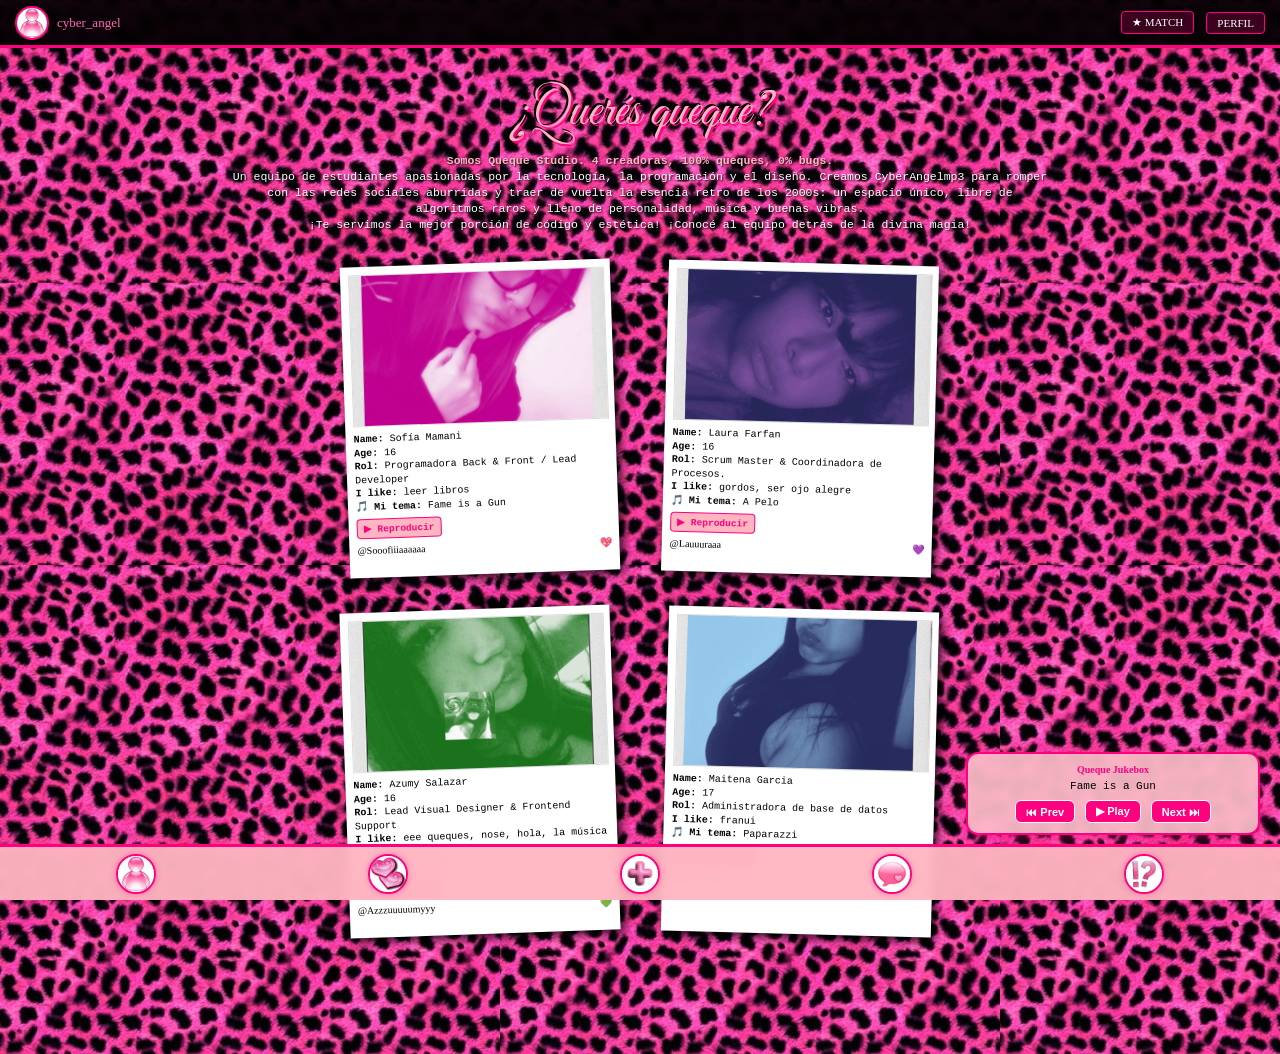
<file: views/sobre-nosotras.html>
<!DOCTYPE html>
<html lang="es">
<head>
    <meta charset="UTF-8">
    <meta name="viewport" content="width=device-width, initial-scale=1.0">
    <title>Cyber Angel - Sobre Nosotras</title>
    
    <link href="https://fonts.googleapis.com/css2?family=Great+Vibes&family=Slackey&display=swap" rel="stylesheet">
    <style>
        *, body, a, button, select, input {
            cursor: url('data:image/svg+xml;utf8,<svg xmlns="http://www.w3.org/2000/svg" width="48" height="48" viewBox="0 0 24 24" fill="%23ffb6c1" stroke="%23ff007f" stroke-width="1.5"><path d="M4.5 3.5L11.5 20.5L14.5 13.5L21.5 10.5L4.5 3.5Z"/></svg>'), auto !important;
        }

        .sparkle {
            position: fixed;
            pointer-events: none;
            width: 12px;
            height: 12px;
            background-color: #ff007f;
            clip-path: polygon(50% 0%, 61% 35%, 98% 35%, 68% 57%, 79% 91%, 50% 70%, 21% 91%, 32% 57%, 2% 35%, 39% 35%);
            z-index: 9999;
            transform: translate(-50%, -50%) scale(1);
            animation: sparkle-anim 0.8s forwards linear;
        }

        @keyframes sparkle-anim {
            0% { opacity: 1; transform: translate(-50%, -50%) scale(1.2) rotate(0deg); }
            100% { opacity: 0; transform: translate(-50%, -50%) scale(0.2) translateY(20px) rotate(180deg); }
        }

        .falling-item {
            position: fixed;
            top: -50px;
            pointer-events: none;
            z-index: 1;
            user-select: none;
            animation: fall linear forwards;
        }
        .falling-item svg { width: 100%; height: 100%; display: block; }
        @keyframes fall {
            0% { transform: translateY(0) rotate(0deg); opacity: 0.95; }
            100% { transform: translateY(105vh) rotate(360deg); opacity: 0; }
        }

        html { overflow-y: scroll; }

        ::-webkit-scrollbar { width: 16px; background-color: #ffe4e1; }
        ::-webkit-scrollbar-track { background: #ffd0e3; border-left: 2px solid #ff007f; }
        ::-webkit-scrollbar-thumb { background: #ff66b2; border: 2px solid #ffffff; outline: 1px solid #ff007f; border-radius: 6px; }
        ::-webkit-scrollbar-thumb:hover { background: #ff007f; }

        body {
            margin: 0;
            padding: 0;
            background-image: url('../img/animal.jfif');
            background-repeat: repeat;
            background-size: 500px auto;
            font-family: 'Comic Sans MS', 'Courier New', sans-serif;
            color: #ffffff;
            display: flex;
            flex-direction: column;
            align-items: center;
            min-height: 100vh;
            overflow-x: hidden;
        }

        .top-navbar {
            position: fixed;
            top: 0;
            left: 0;
            width: 100%;
            height: 48px;
            background: rgba(0, 0, 0, 0.92);
            backdrop-filter: blur(6px);
            border-bottom: 3px solid #ff007f;
            display: flex;
            justify-content: space-between;
            align-items: center;
            z-index: 100;
            box-sizing: border-box;
            padding: 0 15px;
        }

        .top-nav-left {
            display: flex;
            align-items: center;
            gap: 8px;
            font-family: 'Slackey', cursive;
            font-size: 13px;
            color: #ff66b2;
        }

        .top-nav-left img {
            width: 30px;
            height: 30px;
            object-fit: cover;
            border-radius: 50%;
            border: 2px solid #ff007f;
        }

        .top-nav-right {
            display: flex;
            gap: 12px;
            align-items: center;
        }

        .top-nav-btn {
            background: rgba(255, 0, 127, 0.2);
            border: 1px solid #ff007f;
            color: #ffffff;
            padding: 4px 10px;
            font-size: 11px;
            font-family: 'Slackey', cursive;
            border-radius: 4px;
            cursor: pointer;
            text-decoration: none;
            transition: 0.2s;
        }

        .top-nav-btn:hover {
            background: #ff007f;
            color: #000000;
            box-shadow: 0 0 8px #ff007f;
        }

        .about-container {
            width: 100%;
            max-width: 950px;
            padding: 70px 20px 120px 20px;
            box-sizing: border-box;
            position: relative;
            z-index: 2;
        }

        .main-title {
            text-align: center;
            font-family: 'Great Vibes', cursive;
            font-size: 52px;
            color: #ffb6c1;
            text-shadow: 2px 2px #ff007f, -2px -2px #000;
            margin-top: 10px;
            margin-bottom: 8px;
        }

        .intro-box {
            text-align: center;
            font-size: 11.5px;
            line-height: 1.4;
            max-width: 820px;
            margin: 0 auto 30px auto;
            text-shadow: 1px 1px 2px #000;
        }

        .intro-box b {
            color: #ffb6c1;
        }

        .grid-layout {
            display: grid;
            grid-template-columns: repeat(2, 270px);
            justify-content: center;
            gap: 35px 50px;
            position: relative;
        }

        .polaroid {
            background: #ffffff;
            padding: 8px 8px 22px 8px;
            width: 270px;
            box-shadow: 4px 4px 10px rgba(0,0,0,0.8);
            color: #000000;
            box-sizing: border-box;
            position: relative;
            transition: transform 0.2s ease;
        }

        .polaroid:nth-child(odd) { transform: rotate(-2deg); }
        .polaroid:nth-child(even) { transform: rotate(1.5deg); }
        .polaroid:hover { transform: scale(1.03) rotate(0deg); z-index: 10; }

        .polaroid img {
            width: 100%;
            height: 150px;
            object-fit: cover;
            border: 1px solid #ddd;
            display: block;
        }

        .polaroid-info {
            font-size: 10px;
            margin-top: 6px;
            font-family: 'Courier New', monospace;
            line-height: 1.35;
        }

        .song-play-btn {
            background: #ffb6c1;
            border: 1px solid #ff007f;
            color: #ff007f;
            font-size: 9.5px;
            font-family: 'Courier New', monospace;
            font-weight: bold;
            padding: 3px 6px;
            border-radius: 4px;
            cursor: pointer;
            margin-top: 5px;
            display: inline-block;
            transition: background 0.2s;
        }

        .song-play-btn:hover {
            background: #ff007f;
            color: #ffffff;
        }

        .social-tag {
            font-size: 10px;
            font-family: 'Slackey', cursive;
            margin-top: 6px;
            display: flex;
            justify-content: space-between;
            align-items: center;
        }

        .music-player {
            position: fixed;
            bottom: 65px;
            right: 20px;
            background: rgba(255, 192, 203, 0.9);
            border: 2px solid #ff007f;
            border-radius: 12px;
            padding: 10px 15px;
            box-shadow: 0 4px 15px rgba(255, 0, 127, 0.4);
            z-index: 98;
            width: 260px;
            font-family: 'Courier New', monospace;
            backdrop-filter: blur(5px);
            color: #000;
        }

        .player-title {
            font-size: 10px;
            font-weight: bold;
            color: #ff007f;
            text-align: center;
            margin-bottom: 5px;
            font-family: 'Slackey', cursive;
        }

        .track-info {
            font-size: 11px;
            text-align: center;
            margin-bottom: 8px;
            white-space: nowrap;
            overflow: hidden;
            text-overflow: ellipsis;
        }

        .player-controls {
            display: flex;
            justify-content: center;
            gap: 10px;
        }

        .player-btn {
            background: #ff007f;
            border: 1px solid #fff;
            color: #fff;
            padding: 4px 10px;
            border-radius: 6px;
            font-size: 11px;
            cursor: pointer;
            font-weight: bold;
        }

        .player-btn:hover {
            background: #ff66b2;
        }

        .bottom-bar {
            position: fixed;
            bottom: 0;
            left: 0;
            width: 100%;
            height: 56px;
            background: rgba(255, 182, 193, 0.95);
            backdrop-filter: blur(6px);
            border-top: 3px solid #ff007f;
            display: flex;
            justify-content: space-around;
            align-items: center;
            z-index: 99;
            box-sizing: border-box;
            padding: 0 10px;
        }

        .nav-item {
            background: transparent;
            border: none;
            padding: 2px;
            display: flex;
            align-items: center;
            justify-content: center;
            transition: transform 0.15s ease-in-out;
            border-radius: 50%;
            cursor: pointer;
        }

        .nav-item img {
            width: 36px;
            height: 36px;
            object-fit: cover;
            border-radius: 50%;
            border: 2px solid #ff007f;
            box-shadow: 0 0 6px rgba(255, 0, 127, 0.4);
            pointer-events: none;
        }

        .nav-item:hover {
            transform: scale(1.15) translateY(-2px);
            filter: drop-shadow(0 0 8px #ff007f);
        }

        .nav-item:active {
            transform: scale(0.95);
        }
    </style>
</head>
<body>

    <div class="top-navbar">
        <div class="top-nav-left">
            <img src="../img/perfil.jfif" alt="Avatar">
            <span>cyber_angel</span>
        </div>
        <div class="top-nav-right">
            <a href="home.html" class="top-nav-btn">★ MATCH</a>
            <a href="perfil.html" class="top-nav-btn">PERFIL</a>
        </div>
    </div>

    <div class="about-container">
        
        <div class="main-title">¿Querés queque?</div>
        
        <div class="intro-box">
            <b>Somos Queque Studio. 4 creadoras, 100% queques, 0% bugs.</b><br>
            Un equipo de estudiantes apasionadas por la tecnología, la programación y el diseño. Creamos CyberAngelmp3 para romper con las redes sociales aburridas y traer de vuelta la esencia retro de los 2000s: un espacio único, libre de algoritmos raros y lleno de personalidad, música y buenas vibras.<br>
            ¡Te servimos la mejor porción de código y estética! ¡Conocé al equipo detrás de la divina magia!
        </div>

        <div class="grid-layout">
            
            <div class="polaroid">
                <img src="../img/sofia.jpg" alt="Sofía Mamani">
                <div class="polaroid-info">
                    <b>Name:</b> Sofía Mamani<br>
                    <b>Age:</b> 16<br>
                    <b>Rol:</b> Programadora Back & Front / Lead Developer<br>
                    <b>I like:</b> leer libros<br>
                    🎵 <b>Mi tema:</b> Fame is a Gun<br>
                    <button class="song-play-btn" onclick="playSpecificSong(0)">▶ Reproducir</button>
                </div>
                <div class="social-tag">
                    <span>@Sooofiiiaaaaaa</span>
                    <span>💖</span>
                </div>
            </div>

            <div class="polaroid">
                <img src="../img/laura.jpg" alt="Laura Farfan">
                <div class="polaroid-info">
                    <b>Name:</b> Laura Farfan<br>
                    <b>Age:</b> 16<br>
                    <b>Rol:</b> Scrum Master & Coordinadora de Procesos.<br>
                    <b>I like:</b> gordos, ser ojo alegre<br>
                    🎵 <b>Mi tema:</b> A Pelo<br>
                    <button class="song-play-btn" onclick="playSpecificSong(2)">▶ Reproducir</button>
                </div>
                <div class="social-tag">
                    <span>@Lauuuraaa</span>
                    <span>💜</span>
                </div>
            </div>

            <div class="polaroid">
                <img src="../img/azumy.jpg" alt="Azumy Salazar">
                <div class="polaroid-info">
                    <b>Name:</b> Azumy Salazar<br>
                    <b>Age:</b> 16<br>
                    <b>Rol:</b> Lead Visual Designer & Frontend Support<br>
                    <b>I like:</b> eee queques, nose, hola, la música a todo volumen.<br>
                    🎵 <b>Mi tema:</b> Generous<br>
                    <button class="song-play-btn" onclick="playSpecificSong(1)">▶ Reproducir</button>
                </div>
                <div class="social-tag">
                    <span>@Azzzuuuuumyyy</span>
                    <span>💚</span>
                </div>
            </div>

            <div class="polaroid">
                <img src="../img/maitena.jpg" alt="Maitena Garcia">
                <div class="polaroid-info">
                    <b>Name:</b> Maitena Garcia<br>
                    <b>Age:</b> 17<br>
                    <b>Rol:</b> Administradora de base de datos<br>
                    <b>I like:</b> franui<br>
                    🎵 <b>Mi tema:</b> Paparazzi<br>
                    <button class="song-play-btn" onclick="playSpecificSong(3)">▶ Reproducir</button>
                </div>
                <div class="social-tag">
                    <span>@Maliiittteee</span>
                    <span>💙</span>
                </div>
            </div>

        </div>

    </div>
    
    <div class="music-player">
        <div class="player-title">Queque Jukebox</div>
        <div class="track-info" id="track-title">Fame is a Gun</div>
        <audio id="audio-element" src="../img/Fame is a Gun.mp3"></audio>
        <div class="player-controls">
            <button class="player-btn" onclick="prevSong()">⏮ Prev</button>
            <button class="player-btn" id="play-pause-btn" onclick="togglePlay()">▶ Play</button>
            <button class="player-btn" onclick="nextSong()">Next ⏭</button>
        </div>
    </div>
    
    <div class="bottom-bar">
        <button class="nav-item" id="profile-btn" title="Clic izq: Volver al Home | Clic der: Perfil">
            <img src="../img/perfil.jfif" alt="Perfil">
        </button>
        <button class="nav-item" id="match-btn" title="Match">
            <img src="../img/match.jfif" alt="Match">
        </button>
        <button class="nav-item" id="add-btn" title="Agregar">
            <img src="../img/simbolomas.jfif" alt="Agregar">
        </button>
        <button class="nav-item" id="messages-btn" title="Mensajes">
            <img src="../img/mensajes.jfif" alt="Mensajes">
        </button>
        <button class="nav-item" id="notifications-btn" title="Notificaciones">
            <img src="../img/notificaciones.jfif" alt="Notificaciones">
        </button>
    </div>

    <script>
        const songs = [
            { title: "Fame is a Gun", src: "../img/Fame is a Gun.mp3" },
            { title: "Generous", src: "../img/Generous.mp3" },
            { title: "A Pelo", src: "../img/A Pelo.mp3" },
            { title: "Paparazzi", src: "../img/Paparazzi.mp3" }
        ];

        let currentSongIndex = 0;
        const audioElement = document.getElementById('audio-element');
        const trackTitleElem = document.getElementById('track-title');
        const playPauseBtn = document.getElementById('play-pause-btn');

        function loadSong(index) {
            currentSongIndex = index;
            trackTitleElem.textContent = songs[index].title;
            audioElement.src = songs[index].src;
        }

        function playSpecificSong(index) {
            loadSong(index);
            audioElement.play();
            playPauseBtn.textContent = "⏸ Pause";
        }

        function togglePlay() {
            if (audioElement.paused) {
                audioElement.play();
                playPauseBtn.textContent = "⏸ Pause";
            } else {
                audioElement.pause();
                playPauseBtn.textContent = "▶ Play";
            }
        }

        function nextSong() {
            currentSongIndex = (currentSongIndex + 1) % songs.length;
            loadSong(currentSongIndex);
            audioElement.play();
            playPauseBtn.textContent = "⏸ Pause";
        }

        function prevSong() {
            currentSongIndex = (currentSongIndex - 1 + songs.length) % songs.length;
            loadSong(currentSongIndex);
            audioElement.play();
            playPSauseBtnText = "⏸ Pause"; // fixed typo
            playPauseBtn.textContent = "⏸ Pause";
        }

        const profileBtn = document.getElementById('profile-btn');
        profileBtn.addEventListener('contextmenu', e => e.preventDefault());
        profileBtn.addEventListener('mousedown', e => {
            if (e.button === 0) window.location.href = '../index.html';
            else if (e.button === 2) window.location.href = 'perfil.html';
        });

        document.getElementById('match-btn').addEventListener('click', () => {
            window.location.href = 'home.html';
        });

        document.getElementById('add-btn').addEventListener('click', () => {
            window.location.href = 'agregar.html';
        });

        document.getElementById('messages-btn').addEventListener('click', () => {
            window.location.href = 'mensajes.html';
        });

        document.getElementById('notifications-btn').addEventListener('click', () => {
            window.location.href = 'notificaciones.html';
        });

        const Y2K_ITEMS = [
            `<svg viewBox="0 0 24 24" fill="#ff007f"><path d="M12 21.35l-1.45-1.32C5.4 15.36 2 12.28 2 8.5 2 5.42 4.42 3 7.5 3c1.74 0 3.41.81 4.5 2.09C13.09 3.81 14.76 3 16.5 3 19.58 3 22 5.42 22 8.5c0 3.78-3.4 6.86-8.55 11.54L12 21.35z"/></svg>`,
            `<svg viewBox="0 0 24 24" fill="#ffb6c1"><path d="M12 21.35l-1.45-1.32C5.4 15.36 2 12.28 2 8.5 2 5.42 4.42 3 7.5 3c1.74 0 3.41.81 4.5 2.09C13.09 3.81 14.76 3 16.5 3 19.58 3 22 5.42 22 8.5c0 3.78-3.4 6.86-8.55 11.54L12 21.35z"/></svg>`,
            `<svg viewBox="0 0 24 24" fill="#ff007f"><path d="M12 0L14.5 9.5L24 12L14.5 14.5L12 24L9.5 14.5L0 12L9.5 9.5Z"/></svg>`
        ];

        function createFallingItem() {
            const item = document.createElement('div');
            item.className = 'falling-item';
            item.innerHTML = Y2K_ITEMS[Math.floor(Math.random() * Y2K_ITEMS.length)];
            item.style.left = Math.random() * 100 + 'vw';
            const size = Math.random() * 10 + 16;
            item.style.width = size + 'px';
            item.style.height = size + 'px';
            const duration = Math.random() * 3 + 4;
            item.style.animationDuration = duration + 's';
            document.body.appendChild(item);
            setTimeout(() => item.remove(), duration * 1000);
        }
        setInterval(createFallingItem, 400);

        const colors = ['#ff007f', '#ff66b2', '#ffffff', '#ffb6c1'];
        let lastSparkleTime = 0;
        document.addEventListener('mousemove', function(e) {
            const now = Date.now();
            if (now - lastSparkleTime > 50) {
                const sparkle = document.createElement('div');
                sparkle.className = 'sparkle';
                sparkle.style.left = e.clientX + 'px';
                sparkle.style.top = e.clientY + 'px';
                sparkle.style.backgroundColor = colors[Math.floor(Math.random() * colors.length)];
                document.body.appendChild(sparkle);
                setTimeout(() => sparkle.remove(), 800);
                lastSparkleTime = now;
            }
        });
    </script>
</body>
</html>
</file>
